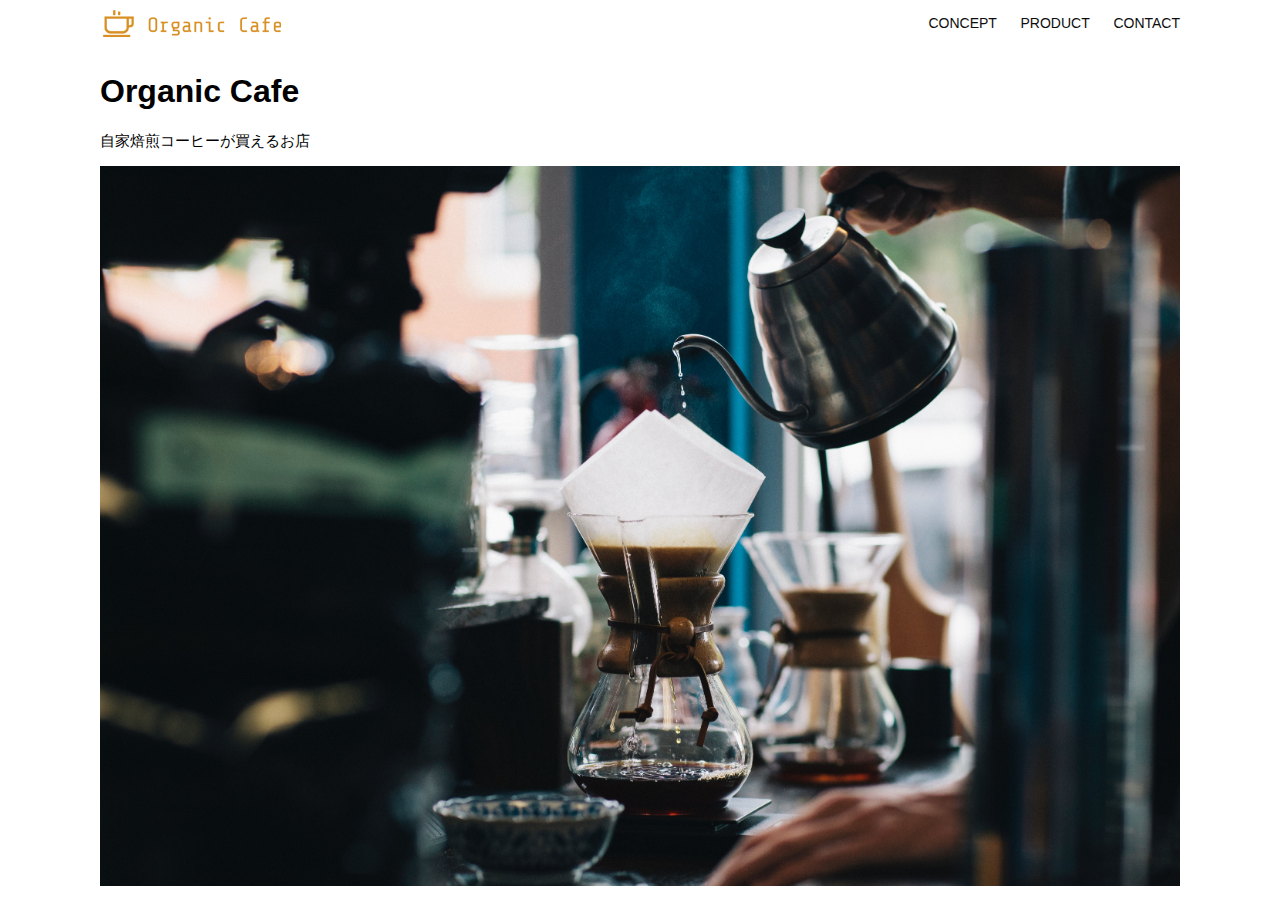
<file: kadai_013/index.html>
<!DOCTYPE html>
<html>
  <head>
    <title>Organic Cafe</title>
    <meta charset="UTF-8" />
    <meta
      name="description"
      content="自家焙煎のコーヒーがお家で楽しめるOrganic Cafe"
    />
    <meta name="viewport" content="width=device-width, initial-scale=1.0" />
    <link rel="stylesheet" href="style.css" />
  </head>
  <body>
    <!-- ヘッダー -->
    <header>
      <!-- ロゴ -->
      <a href="index.html" id="logo"
        ><img src="images/logo.png" alt="トップページに戻る"
      /></a>

      <!-- PC用ナビゲーション -->
      <nav id="nav-pc">
        <a href="index.html#concept">CONCEPT</a>
        <a href="index.html#product">PRODUCT</a>
        <a href="index.html#contact">CONTACT</a>
      </nav>
      <!-- スマホ用メニューボタン -->
      <img id="menu-sp" src="images/button-menu.png" alt="ナビゲーションを開く" onclick="document.getElementById('nav-sp').style.display = 'block'">
      <!-- スマホ用ナビゲーション -->
      <nav id="nav-sp">
        <img id="close" src="images/button-close.png" alt="ナビゲーションを閉じる" onclick="document.getElementById('nav-sp').style.display = 'none'"> 
        <a id="logo-sp" href="index" onclick="document.getElementById('nav-sp').style.display = 'none'">
          <img src="images/logo-sp.png" alt="トップページに戻る"> </a>
        <a class="menu" href="index.html#concept" onclick="document.getElementById('nav-sp').style.display = 'none'">CONCEPT</a>
        <a class="menu" href="index.html#product" onclick="document.getElementById('nav-sp').style.display = 'none'">PRODUCT</a>
        <a class="menu" href="index.html#contact" onclick="document.getElementById('nav-sp').style.display = 'none'">CONTACT</a>
      </nav>
    </header>
    <main>
      <article>
        <!-- メインビジュアル -->
        <section id="main-visual">
          <div id="main-message">
            <h1>Organic Cafe</h1>
            <p>自家焙煎コーヒーが買えるお店</p>
          </div>
          <img
            src="images/main-image.jpg"
            alt="コーヒーをハンドドリップで淹れる画像"
          />
        </section>
      </article>
    </main>
  </body>
</html>
</file>
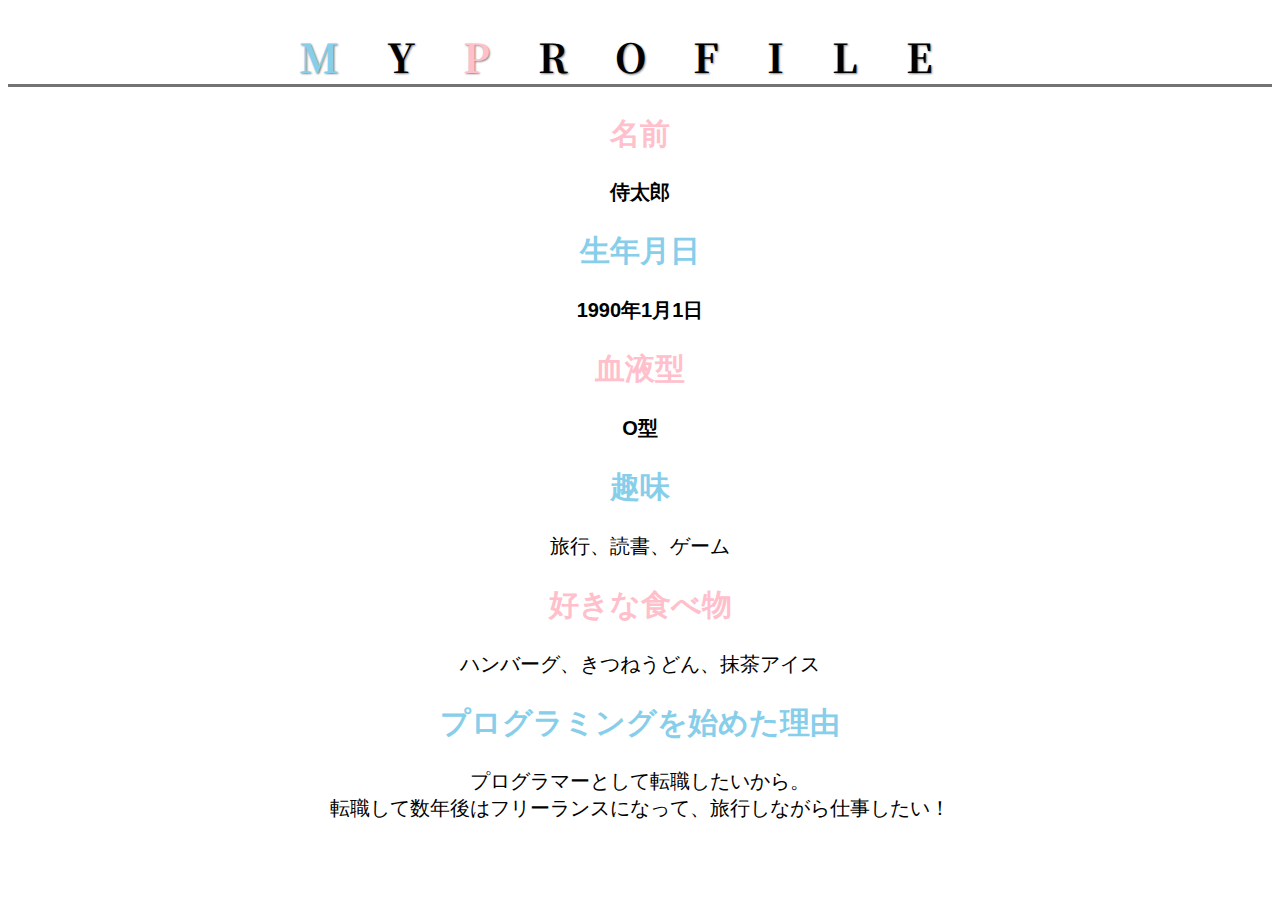
<file: Kadai_014/kadai_014.html>
<!DOCTYPE html>
<html>
  <head>
    <title>14章課題</title>
    <meta name="description" content="このページは14章の課題です。">
    <meta charset="utf-8">
    <link rel="stylesheet" href="style.css">
    <link rel="preconnect" href="https://fonts.googleapis.com">
    <link rel="preconnect" href="https://fonts.gstatic.com" crossorigin>
    <link href="https://fonts.googleapis.com/css2?family=Josefin+Sans&family=Noto+Serif+JP&display=swap" rel="stylesheet">
  </head>
  <body>
    <h1><span class="text-skyblue">M</span>Y<span class="text-pink">P</span>ROFILE</h1>
    <div id="parent">
      <h2 class="text-pink">名前</h2>
      <p>侍太郎</p>
      <h2 class="text-skyblue">生年月日</h2>
      <p>1990年1月1日</p>
      <h2 class="text-pink">血液型</h2>
      <p>O型</p>
    </div>
    <h2 class="text-skyblue">趣味</h2>
    <P>旅行、読書、ゲーム</P>
    <h2 class="text-pink">好きな食べ物</h2>
    <p>ハンバーグ、きつねうどん、抹茶アイス</p>
    <h2 class="text-skyblue">プログラミングを始めた理由</h2>
    <p>
      プログラマーとして転職したいから。<br>
      転職して数年後はフリーランスになって、旅行しながら仕事したい！
    </p>
  </body>
</html>
</file>
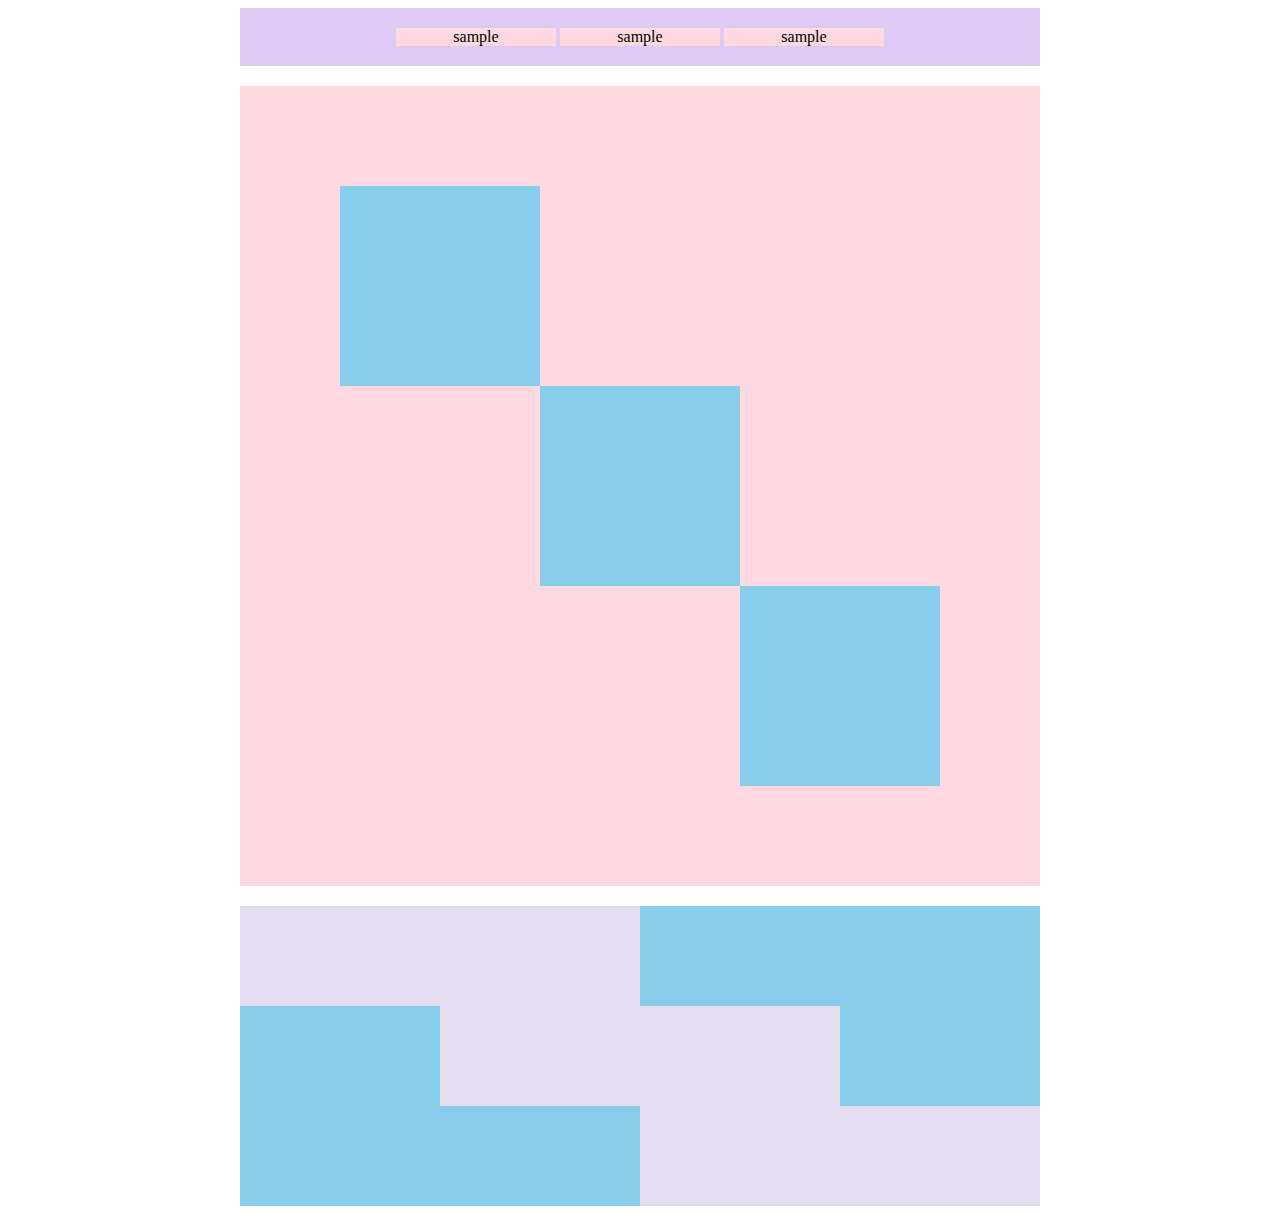
<file: kadai_018/kadai_018.html>
<!DOCTYPE html>
<html>
  <head>
    <title>18章課題</title>
    <meta name="description" content="このページは18章の課題です。">
    <meta charset="utf-8">
    <link rel="stylesheet" href="style.css">
  </head>
  <body>
    <div id="top">
      <p class="top-child">sample</p>
      <p class="top-child">sample</p>   
      <p class="top-child">sample</p>       
    </div>
    <div id="middle">
      <div id="middle-child01"></div>
      <div id="middle-child02"></div>
      <div id="middle-child03"></div>
    </div>
    <div id="bottom">
      <div id="bottom-child01"></div>
      <div id="bottom-child02"></div>
      <div id="bottom-child03"></div>
    </div>
  </body>
</html>
</file>
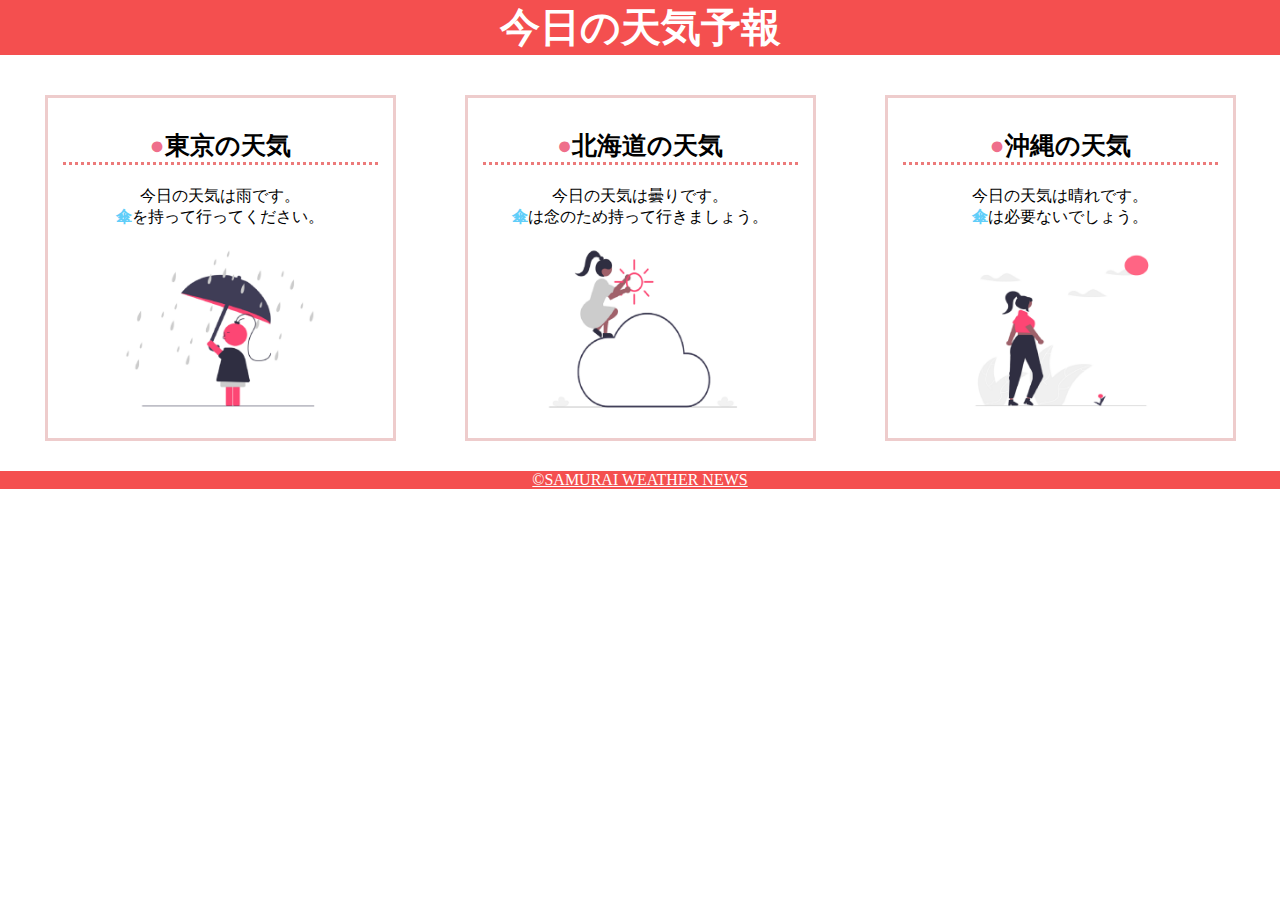
<file: Kadai_022/Kadai_022.html>
<!DOCTYPE html>
<html>
  <head>
    <title>22章課題</title>
    <meta name="description" content="このページは22章の課題です。">
    <meta charset="utf-8">
    <link rel="stylesheet" href="style.css">
    <meta name="viewport" content="width=device-width, initial-scale=1.0">
  </head>
  <body>
    <header>
      <h1>今日の天気予報</h1>
    </header>
    <main>
      <div id="parent">
        <div class="content">
          <h2>東京の天気</h2>
          <p>今日の天気は雨です。</p>
          <p>傘を持って行ってください。</p>
          <img src="images/rainy.png"></a>
        </div>
        <div class="content">
          <h2>北海道の天気</h2>
          <p>今日の天気は曇りです。</p>
          <p>傘は念のため持って行きましょう。</p>
          <img src="images/cloudy.png">
        </div>
        <div class="content">
          <h2>沖縄の天気</h2>
          <p>今日の天気は晴れです。</p>
          <p>傘は必要ないでしょう。</p>
          <img src="images/sunny.png">
        </div>
      </div>
    </main>
    <footer>
      <a href="https://www.sejuku.net/corp/">&copy;SAMURAI WEATHER NEWS
      </a>
    </footer>
  </body>
</html>
</file>
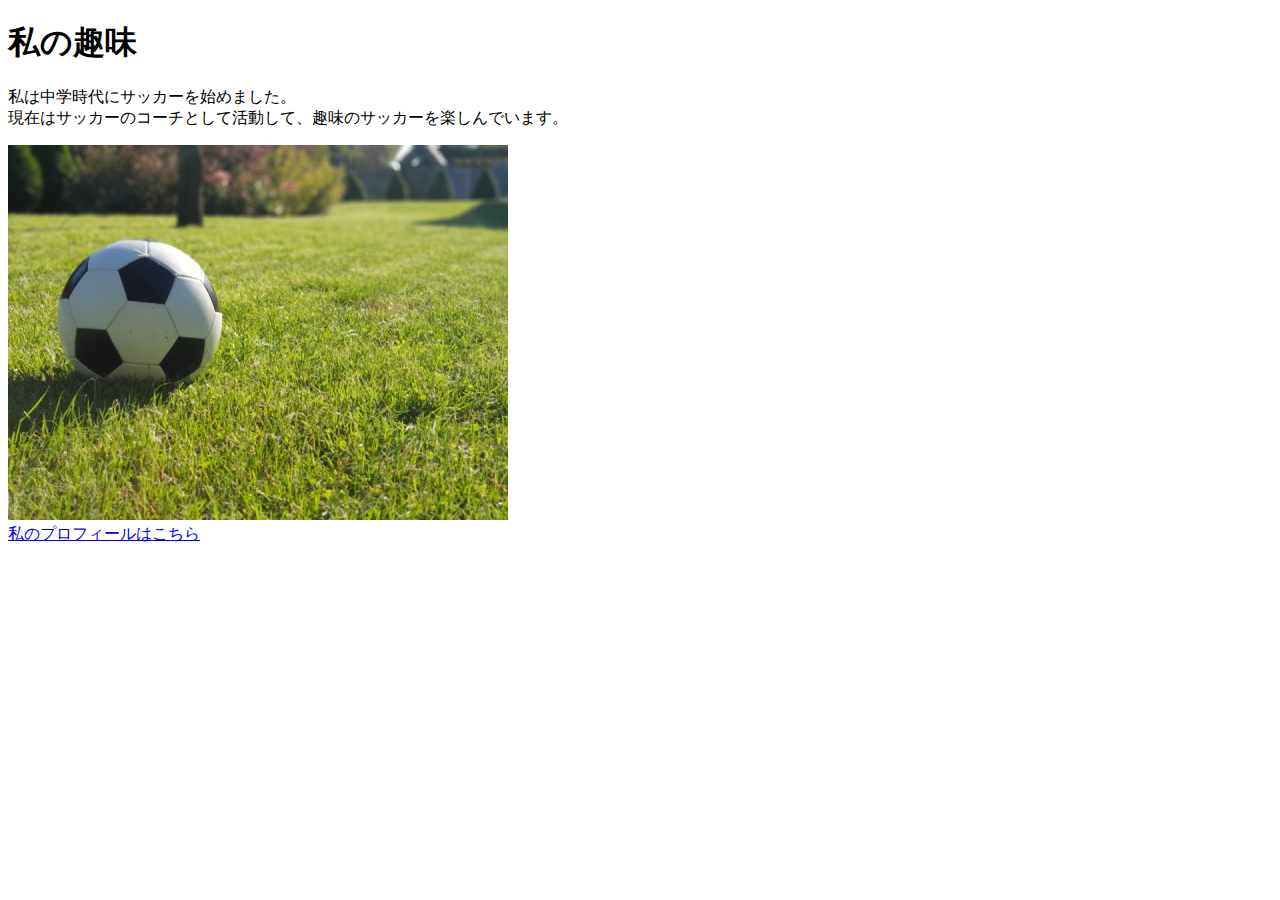
<file: kadai_005/html/kadai_005.html>
<!DOCTYPE html>
<html>
  <headeer>
    <h1>私の趣味</h1>
  </header>
  <body>
    <p>
      私は中学時代にサッカーを始めました。
      <br>現在はサッカーのコーチとして活動して、趣味のサッカーを楽しんでいます。
    </p>

    <img src="../images/sample.jpg">
    <br>

    <a href="https://twitter.com/samuraijuku">私のプロフィールはこちら</a>
  </body>
</html>
</file>
<file: kadai_013/style.css>
/* PC、スマホ共通スタイル */
body {
  font-family: "Source Sans Pro", "Hiragino Kaku Gothic ProN", Meiryo, Arial,
    sans-serif;
}

p {
  font-size: 15px;
}

#main-visual>img {
  width: 100%;
}

/*================
PC用のスタイル 
=================*/
@media screen and (min-width: 768px) {
  /* 横幅設定 */
  body {
    max-width: 1080px;
    min-width: 960px;
    margin: 0 auto 0 auto;
  }

  /* ヘッダー */
  header {
    display: flex;
    justify-content: space-between;
  }

  /* ナビゲーションのレイアウト */
  #nav-pc {
    text-align: right;
    font-size: 14px;
    padding-top: 15px;
  }

  /* ナビゲーションのリンクの装飾設定 */
  #nav-pc>a {
    text-decoration: none;
    margin-left: 20px;
  }

  #nav-pc>a:link {
    color: #0d0d0d;
  }

  #nav-pc>a:visited {
    color: #0d0d0d;
  }

  #nav-pc>a:hover {
    color: #0d0d0d;
    text-decoration: underline;
  }

  #nav-pc>a:active {
    color: #0d0d0d;
  }

  #menu-sp, #nav-sp {
    display: none;
  }
}
/* スマホ用スタイル */
@media screen and (max-width: 767px) {
  
  /* 横幅設定 */
  body {
    min-width: 375px;
    margin: 0;
  }

  /* PCのナビゲーションを非表示に */
  #nav-pc {
    display: none;
  }

  /* ハンバーガーメニュー */
  #menu-sp {
    float: right;
    padding: 0;
  }

  /* スマホ用ナビゲーション */
  #nav-sp {
    background-color: #ce933e;
    position: absolute;
    left: 0;
    top: 0;
    height: 100%;
    width: 100%;
    display: none;
    z-index: 100;
  }

  /* xボタン */
  #close {
    position: absolute;
    top: 20px;
    right: 20px;
  }

  /* ナビゲーションメニュー用のロゴ */
  #logo-sp {
    margin: 80px 0px 30px 20px;
  }
  
  #nav-sp > a {
    display: block;
  }
  #nav-sp > a:link {
    color: #ffffff;
  }
  #nav-sp > a:visited {
    color: #ffffff;
  }
  #nav-sp > a:hover {
    color: #ffffff;
    text-decoration: underline;
  }
  #nav-sp > a:active {
    color: #ffffff;
  }

  #nav-sp > .menu {
    text-decoration: none;
    display: block;
    margin: 0px 20px 0px 20px;
    height: 44px;
    font-size: 16px;
    background-image: url("images/arrow.png");
    background-repeat: no-repeat;
    background-position: right top;
  }
}
</file>
<file: Kadai_014/style.css>
html {
  font-size: 20px;
}
body {
  font-family: "Arial", "Meiryo", sans-serif;
  text-align: center;
}
h1 {
  font-family: 'Josefin Sans', sans-serif;
  font-family: 'Noto Serif JP', serif;
  font-size: 2rem;
  letter-spacing: 1.2em;
  text-shadow:  1px 1px 2px gray;
  border-bottom: solid 3px rgb(115, 115, 114);
}
.text-pink {
  color: rgb(255, 192, 203);
}
.text-skyblue {
  color: skyblue;
}
#parent > p {
  font-weight: bold;
}
</file>
<file: kadai_018/style.css>
#top {
  width: 800px;
  padding-top: 20px;
  padding-bottom: 20px;
  margin-left: auto;
  margin-right: auto;
  background-color: #dcc9f4;
  text-align: center;
}
.top-child {
  width: 20%;
  margin-top: 0;
  margin-bottom: 0;
  background-color: #ffd9df;
  display: inline-block;
}
#middle {
  width: 800px;
  height: 800px;
  margin: 20px auto;
  position: relative;
  background-color: #ffd9df;
}
#middle-child01 {
  width: 200px;
  height: 200px;
  background-color: #87ceeb;
  position: absolute;
  top: 100px;
  left: 100px;
}
#middle-child02 {
  width: 200px;
  height: 200px;
  background-color: #87ceeb;
  position: absolute;
  top: 300px;
  left: 300px;
}
#middle-child03 {
  width: 200px;
  height: 200px;
  background-color: #87ceeb;
  position: absolute;
  top: 500px;
  left: 500px;
}
#bottom {
  width: 800px;
  height: 300px;
  margin-left: auto;
  margin-right: auto;
  background-color: #87ceeb;
}
#bottom-child01 {
  width: 400px;
  height: 100px;
  background-color: #e5dcf0;
  top: 100px;
  left: 100px;
}
#bottom-child02 {
  width: 400px;
  height: 100px;
  background-color: #e5dcf0;
  position: relative;
  left: 200px;
}
#bottom-child03 {
  width: 400px;
  height: 100px;
  background-color: #e5dcf0;
  position: relative;
  left: 400px;
}
</file>
<file: Kadai_022/style.css>
h1, p, body {
  margin: 0px;
}
p a {
  font-size: 20px;
}
header {
  font-size: 20px;
  color: rgb(255, 255, 255);
  background-color: rgb(244, 79, 79);
  text-align: center;
  margin-bottom: 20px;
}
main {
  margin: 10px;
}
#parent {
  display: flex;
  justify-content: space-around;
}
.content {
  flex-basis: 25%;
  border: solid 3px rgb(238, 204, 204);
  padding: 10px 15px;
  margin: 20px 0px;
  text-align: center;
}
h2{
  font-size: 25px;
  border-bottom: dotted 3px rgb(236, 122, 122);
}
h2::before {
  content: "●";
  color: rgb(239, 111, 139);
}
.content p:nth-of-type(2)::first-letter {
  font-weight: bold;
  color: rgb(97, 206, 249);
}
img {
  margin: 10px 0;
  width: 70%;
}
footer {
  background-color: rgb(244, 79, 79);
  text-align: center;
}
a:link {
  color: rgb(255, 255, 255);
}
a:hover {
  color: rgb(245, 178, 168);
}
a:visited {
  color: rgb(193, 234, 251);
}
@media screen and (max-width: 768px){
  #parent {
    display: flex;
    flex-direction: column;
  }
  h2 {
    font-size: 30px;
  }
  p {
    font-size: 25px;
  }
}
</file>
